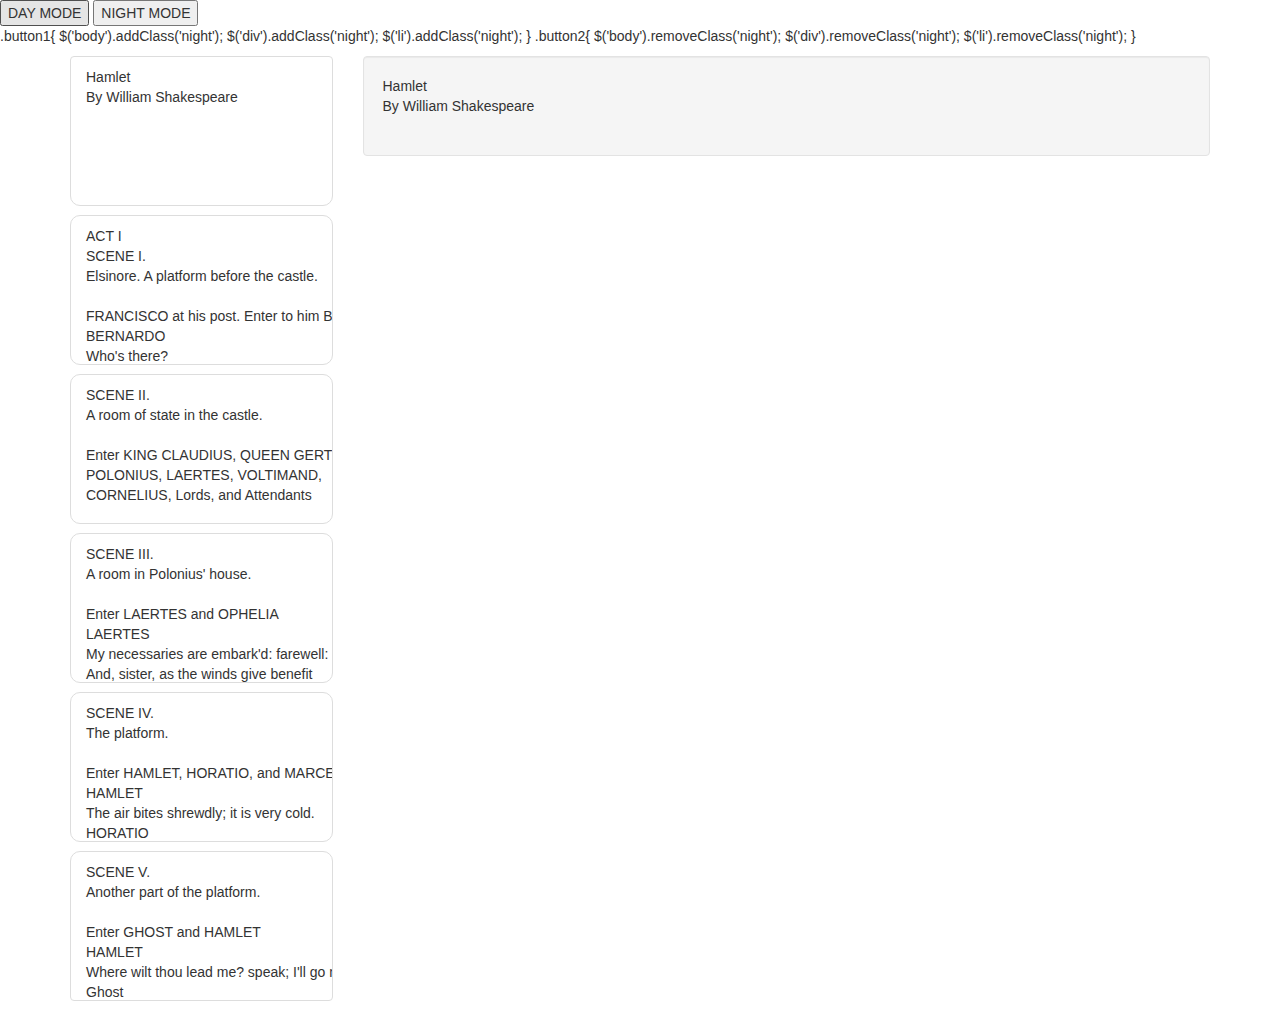
<file: e_reader/index.html>
<html>
	<head>
	<title>eReader</title>
	
	<!-- include jquery, bootstrap and our stylesheet -->
	<script src="http://code.jquery.com/jquery-1.11.3.min.js"></script>
	
	<link rel="stylesheet"
		  type="text/css"
		  href="bootstrap.css"
	      />

	<link rel="stylesheet"
		  type="text/css"
		  href="styles.css"
	      />	
	
	<button onclick=stylesheet.button1 >DAY MODE</button>
	<button onclick=stylesheet.button2 >NIGHT MODE</button>
	</head>
	<body>
	<div>
		.button1{
		$('body').addClass('night');
		$('div').addClass('night');
		$('li').addClass('night');
		}
		.button2{
		$('body').removeClass('night');
		$('div').removeClass('night');
		$('li').removeClass('night');
		}
	</div>
	<div class="container">

		<!-- 
			 we have 1 row that contains 2 columns
		     one for the thumbnails and one for the 
		     main reader view
		-->
		<div class="row">
			<div class="col-md-3">
				<!-- 
					This is a list view that will 
					contain all the chapter thumbnails
				-->
				<ul class="list-group scrollable" id="chapterlist">
					<!--
						The id contains the chapter number, something 
						we will use in the JS code
						The class list-group-item is for bootstrap
						and chapter-thumbnail is for our code
					-->
            		<li id="chapter0" 
            		   class="list-group-item chapter-thumbnail">Hamlet
By William Shakespeare
            		</li>
            		<li id="chapter1" class="list-group-item chapter-thumbnail">ACT I
SCENE I. 
Elsinore. A platform before the castle.

FRANCISCO at his post. Enter to him BERNARDO
BERNARDO
Who's there?
FRANCISCO
Nay, answer me: stand, and unfold yourself.
BERNARDO
Long live the king!
FRANCISCO
Bernardo?
BERNARDO
He.
FRANCISCO
You come most carefully upon your hour.
BERNARDO
'Tis now struck twelve; get thee to bed, Francisco.
FRANCISCO
For this relief much thanks: 'tis bitter cold,
And I am sick at heart.
BERNARDO
Have you had quiet guard?
FRANCISCO
Not a mouse stirring.
BERNARDO
Well, good night.
If you do meet Horatio and Marcellus,
The rivals of my watch, bid them make haste.
FRANCISCO
I think I hear them. Stand, ho! Who's there?
Enter HORATIO and MARCELLUS

HORATIO
Friends to this ground.
MARCELLUS
And liegemen to the Dane.
FRANCISCO
Give you good night.
MARCELLUS
O, farewell, honest soldier:
Who hath relieved you?
FRANCISCO
Bernardo has my place.
Give you good night.
Exit

MARCELLUS
Holla! Bernardo!
BERNARDO
Say,
What, is Horatio there?
HORATIO
A piece of him.
BERNARDO
Welcome, Horatio: welcome, good Marcellus.
MARCELLUS
What, has this thing appear'd again to-night?
BERNARDO
I have seen nothing.
MARCELLUS
Horatio says 'tis but our fantasy,
And will not let belief take hold of him
Touching this dreaded sight, twice seen of us:
Therefore I have entreated him along
With us to watch the minutes of this night;
That if again this apparition come,
He may approve our eyes and speak to it.
HORATIO
Tush, tush, 'twill not appear.
BERNARDO
Sit down awhile;
And let us once again assail your ears,
That are so fortified against our story
What we have two nights seen.
HORATIO
Well, sit we down,
And let us hear Bernardo speak of this.
BERNARDO
Last night of all,
When yond same star that's westward from the pole
Had made his course to illume that part of heaven
Where now it burns, Marcellus and myself,
The bell then beating one,--
Enter Ghost

MARCELLUS
Peace, break thee off; look, where it comes again!
BERNARDO
In the same figure, like the king that's dead.
MARCELLUS
Thou art a scholar; speak to it, Horatio.
BERNARDO
Looks it not like the king? mark it, Horatio.
HORATIO
Most like: it harrows me with fear and wonder.
BERNARDO
It would be spoke to.
MARCELLUS
Question it, Horatio.
HORATIO
What art thou that usurp'st this time of night,
Together with that fair and warlike form
In which the majesty of buried Denmark
Did sometimes march? by heaven I charge thee, speak!
MARCELLUS
It is offended.
BERNARDO
See, it stalks away!
HORATIO
Stay! speak, speak! I charge thee, speak!
Exit Ghost

MARCELLUS
'Tis gone, and will not answer.
BERNARDO
How now, Horatio! you tremble and look pale:
Is not this something more than fantasy?
What think you on't?
HORATIO
Before my God, I might not this believe
Without the sensible and true avouch
Of mine own eyes.
MARCELLUS
Is it not like the king?
HORATIO
As thou art to thyself:
Such was the very armour he had on
When he the ambitious Norway combated;
So frown'd he once, when, in an angry parle,
He smote the sledded Polacks on the ice.
'Tis strange.
MARCELLUS
Thus twice before, and jump at this dead hour,
With martial stalk hath he gone by our watch.
HORATIO
In what particular thought to work I know not;
But in the gross and scope of my opinion,
This bodes some strange eruption to our state.
MARCELLUS
Good now, sit down, and tell me, he that knows,
Why this same strict and most observant watch
So nightly toils the subject of the land,
And why such daily cast of brazen cannon,
And foreign mart for implements of war;
Why such impress of shipwrights, whose sore task
Does not divide the Sunday from the week;
What might be toward, that this sweaty haste
Doth make the night joint-labourer with the day:
Who is't that can inform me?
HORATIO
That can I;
At least, the whisper goes so. Our last king,
Whose image even but now appear'd to us,
Was, as you know, by Fortinbras of Norway,
Thereto prick'd on by a most emulate pride,
Dared to the combat; in which our valiant Hamlet--
For so this side of our known world esteem'd him--
Did slay this Fortinbras; who by a seal'd compact,
Well ratified by law and heraldry,
Did forfeit, with his life, all those his lands
Which he stood seized of, to the conqueror:
Against the which, a moiety competent
Was gaged by our king; which had return'd
To the inheritance of Fortinbras,
Had he been vanquisher; as, by the same covenant,
And carriage of the article design'd,
His fell to Hamlet. Now, sir, young Fortinbras,
Of unimproved mettle hot and full,
Hath in the skirts of Norway here and there
Shark'd up a list of lawless resolutes,
For food and diet, to some enterprise
That hath a stomach in't; which is no other--
As it doth well appear unto our state--
But to recover of us, by strong hand
And terms compulsatory, those foresaid lands
So by his father lost: and this, I take it,
Is the main motive of our preparations,
The source of this our watch and the chief head
Of this post-haste and romage in the land.
BERNARDO
I think it be no other but e'en so:
Well may it sort that this portentous figure
Comes armed through our watch; so like the king
That was and is the question of these wars.
HORATIO
A mote it is to trouble the mind's eye.
In the most high and palmy state of Rome,
A little ere the mightiest Julius fell,
The graves stood tenantless and the sheeted dead
Did squeak and gibber in the Roman streets:
As stars with trains of fire and dews of blood,
Disasters in the sun; and the moist star
Upon whose influence Neptune's empire stands
Was sick almost to doomsday with eclipse:
And even the like precurse of fierce events,
As harbingers preceding still the fates
And prologue to the omen coming on,
Have heaven and earth together demonstrated
Unto our climatures and countrymen.--
But soft, behold! lo, where it comes again!
Re-enter Ghost

I'll cross it, though it blast me. Stay, illusion!
If thou hast any sound, or use of voice,
Speak to me:
If there be any good thing to be done,
That may to thee do ease and grace to me,
Speak to me:
Cock crows

If thou art privy to thy country's fate,
Which, happily, foreknowing may avoid, O, speak!
Or if thou hast uphoarded in thy life
Extorted treasure in the womb of earth,
For which, they say, you spirits oft walk in death,
Speak of it: stay, and speak! Stop it, Marcellus.
MARCELLUS
Shall I strike at it with my partisan?
HORATIO
Do, if it will not stand.
BERNARDO
'Tis here!
HORATIO
'Tis here!
MARCELLUS
'Tis gone!
Exit Ghost

We do it wrong, being so majestical,
To offer it the show of violence;
For it is, as the air, invulnerable,
And our vain blows malicious mockery.
BERNARDO
It was about to speak, when the cock crew.
HORATIO
And then it started like a guilty thing
Upon a fearful summons. I have heard,
The cock, that is the trumpet to the morn,
Doth with his lofty and shrill-sounding throat
Awake the god of day; and, at his warning,
Whether in sea or fire, in earth or air,
The extravagant and erring spirit hies
To his confine: and of the truth herein
This present object made probation.
MARCELLUS
It faded on the crowing of the cock.
Some say that ever 'gainst that season comes
Wherein our Saviour's birth is celebrated,
The bird of dawning singeth all night long:
And then, they say, no spirit dares stir abroad;
The nights are wholesome; then no planets strike,
No fairy takes, nor witch hath power to charm,
So hallow'd and so gracious is the time.
HORATIO
So have I heard and do in part believe it.
But, look, the morn, in russet mantle clad,
Walks o'er the dew of yon high eastward hill:
Break we our watch up; and by my advice,
Let us impart what we have seen to-night
Unto young Hamlet; for, upon my life,
This spirit, dumb to us, will speak to him.
Do you consent we shall acquaint him with it,
As needful in our loves, fitting our duty?
MARCELLUS
Let's do't, I pray; and I this morning know
Where we shall find him most conveniently.
Exeunt
            		</li>
            		<li id="chapter2" class="list-group-item chapter-thumbnail">SCENE II. 
A room of state in the castle.

Enter KING CLAUDIUS, QUEEN GERTRUDE, HAMLET, 
POLONIUS, LAERTES, VOLTIMAND, 
CORNELIUS, Lords, and Attendants

KING CLAUDIUS
Though yet of Hamlet our dear brother's death
The memory be green, and that it us befitted
To bear our hearts in grief and our whole kingdom
To be contracted in one brow of woe,
Yet so far hath discretion fought with nature
That we with wisest sorrow think on him,
Together with remembrance of ourselves.
Therefore our sometime sister, now our queen,
The imperial jointress to this warlike state,
Have we, as 'twere with a defeated joy,--
With an auspicious and a dropping eye,
With mirth in funeral and with dirge in marriage,
In equal scale weighing delight and dole,--
Taken to wife: nor have we herein barr'd
Your better wisdoms, which have freely gone
With this affair along. For all, our thanks.
Now follows, that you know, young Fortinbras,
Holding a weak supposal of our worth,
Or thinking by our late dear brother's death
Our state to be disjoint and out of frame,
Colleagued with the dream of his advantage,
He hath not fail'd to pester us with message,
Importing the surrender of those lands
Lost by his father, with all bonds of law,
To our most valiant brother. So much for him.
Now for ourself and for this time of meeting:
Thus much the business is: we have here writ
To Norway, uncle of young Fortinbras,--
Who, impotent and bed-rid, scarcely hears
Of this his nephew's purpose,--to suppress
His further gait herein; in that the levies,
The lists and full proportions, are all made
Out of his subject: and we here dispatch
You, good Cornelius, and you, Voltimand,
For bearers of this greeting to old Norway;
Giving to you no further personal power
To business with the king, more than the scope
Of these delated articles allow.
Farewell, and let your haste commend your duty.
CORNELIUS VOLTIMAND
In that and all things will we show our duty.
KING CLAUDIUS
We doubt it nothing: heartily farewell.
Exeunt VOLTIMAND and CORNELIUS

And now, Laertes, what's the news with you?
You told us of some suit; what is't, Laertes?
You cannot speak of reason to the Dane,
And loose your voice: what wouldst thou beg, Laertes,
That shall not be my offer, not thy asking?
The head is not more native to the heart,
The hand more instrumental to the mouth,
Than is the throne of Denmark to thy father.
What wouldst thou have, Laertes?
LAERTES
My dread lord,
Your leave and favour to return to France;
From whence though willingly I came to Denmark,
To show my duty in your coronation,
Yet now, I must confess, that duty done,
My thoughts and wishes bend again toward France
And bow them to your gracious leave and pardon.
KING CLAUDIUS
Have you your father's leave? What says Polonius?
LORD POLONIUS
He hath, my lord, wrung from me my slow leave
By laboursome petition, and at last
Upon his will I seal'd my hard consent:
I do beseech you, give him leave to go.
KING CLAUDIUS
Take thy fair hour, Laertes; time be thine,
And thy best graces spend it at thy will!
But now, my cousin Hamlet, and my son,--
HAMLET
[Aside] A little more than kin, and less than kind.
KING CLAUDIUS
How is it that the clouds still hang on you?
HAMLET
Not so, my lord; I am too much i' the sun.
QUEEN GERTRUDE
Good Hamlet, cast thy nighted colour off,
And let thine eye look like a friend on Denmark.
Do not for ever with thy vailed lids
Seek for thy noble father in the dust:
Thou know'st 'tis common; all that lives must die,
Passing through nature to eternity.
HAMLET
Ay, madam, it is common.
QUEEN GERTRUDE
If it be,
Why seems it so particular with thee?
HAMLET
Seems, madam! nay it is; I know not 'seems.'
'Tis not alone my inky cloak, good mother,
Nor customary suits of solemn black,
Nor windy suspiration of forced breath,
No, nor the fruitful river in the eye,
Nor the dejected 'havior of the visage,
Together with all forms, moods, shapes of grief,
That can denote me truly: these indeed seem,
For they are actions that a man might play:
But I have that within which passeth show;
These but the trappings and the suits of woe.
KING CLAUDIUS
'Tis sweet and commendable in your nature, Hamlet,
To give these mourning duties to your father:
But, you must know, your father lost a father;
That father lost, lost his, and the survivor bound
In filial obligation for some term
To do obsequious sorrow: but to persever
In obstinate condolement is a course
Of impious stubbornness; 'tis unmanly grief;
It shows a will most incorrect to heaven,
A heart unfortified, a mind impatient,
An understanding simple and unschool'd:
For what we know must be and is as common
As any the most vulgar thing to sense,
Why should we in our peevish opposition
Take it to heart? Fie! 'tis a fault to heaven,
A fault against the dead, a fault to nature,
To reason most absurd: whose common theme
Is death of fathers, and who still hath cried,
From the first corse till he that died to-day,
'This must be so.' We pray you, throw to earth
This unprevailing woe, and think of us
As of a father: for let the world take note,
You are the most immediate to our throne;
And with no less nobility of love
Than that which dearest father bears his son,
Do I impart toward you. For your intent
In going back to school in Wittenberg,
It is most retrograde to our desire:
And we beseech you, bend you to remain
Here, in the cheer and comfort of our eye,
Our chiefest courtier, cousin, and our son.
QUEEN GERTRUDE
Let not thy mother lose her prayers, Hamlet:
I pray thee, stay with us; go not to Wittenberg.
HAMLET
I shall in all my best obey you, madam.
KING CLAUDIUS
Why, 'tis a loving and a fair reply:
Be as ourself in Denmark. Madam, come;
This gentle and unforced accord of Hamlet
Sits smiling to my heart: in grace whereof,
No jocund health that Denmark drinks to-day,
But the great cannon to the clouds shall tell,
And the king's rouse the heavens all bruit again,
Re-speaking earthly thunder. Come away.
Exeunt all but HAMLET

HAMLET
O, that this too too solid flesh would melt
Thaw and resolve itself into a dew!
Or that the Everlasting had not fix'd
His canon 'gainst self-slaughter! O God! God!
How weary, stale, flat and unprofitable,
Seem to me all the uses of this world!
Fie on't! ah fie! 'tis an unweeded garden,
That grows to seed; things rank and gross in nature
Possess it merely. That it should come to this!
But two months dead: nay, not so much, not two:
So excellent a king; that was, to this,
Hyperion to a satyr; so loving to my mother
That he might not beteem the winds of heaven
Visit her face too roughly. Heaven and earth!
Must I remember? why, she would hang on him,
As if increase of appetite had grown
By what it fed on: and yet, within a month--
Let me not think on't--Frailty, thy name is woman!--
A little month, or ere those shoes were old
With which she follow'd my poor father's body,
Like Niobe, all tears:--why she, even she--
O, God! a beast, that wants discourse of reason,
Would have mourn'd longer--married with my uncle,
My father's brother, but no more like my father
Than I to Hercules: within a month:
Ere yet the salt of most unrighteous tears
Had left the flushing in her galled eyes,
She married. O, most wicked speed, to post
With such dexterity to incestuous sheets!
It is not nor it cannot come to good:
But break, my heart; for I must hold my tongue.
Enter HORATIO, MARCELLUS, and BERNARDO

HORATIO
Hail to your lordship!
HAMLET
I am glad to see you well:
Horatio,--or I do forget myself.
HORATIO
The same, my lord, and your poor servant ever.
HAMLET
Sir, my good friend; I'll change that name with you:
And what make you from Wittenberg, Horatio? Marcellus?
MARCELLUS
My good lord--
HAMLET
I am very glad to see you. Good even, sir.
But what, in faith, make you from Wittenberg?
HORATIO
A truant disposition, good my lord.
HAMLET
I would not hear your enemy say so,
Nor shall you do mine ear that violence,
To make it truster of your own report
Against yourself: I know you are no truant.
But what is your affair in Elsinore?
We'll teach you to drink deep ere you depart.
HORATIO
My lord, I came to see your father's funeral.
HAMLET
I pray thee, do not mock me, fellow-student;
I think it was to see my mother's wedding.
HORATIO
Indeed, my lord, it follow'd hard upon.
HAMLET
Thrift, thrift, Horatio! the funeral baked meats
Did coldly furnish forth the marriage tables.
Would I had met my dearest foe in heaven
Or ever I had seen that day, Horatio!
My father!--methinks I see my father.
HORATIO
Where, my lord?
HAMLET
In my mind's eye, Horatio.
HORATIO
I saw him once; he was a goodly king.
HAMLET
He was a man, take him for all in all,
I shall not look upon his like again.
HORATIO
My lord, I think I saw him yesternight.
HAMLET
Saw? who?
HORATIO
My lord, the king your father.
HAMLET
The king my father!
HORATIO
Season your admiration for awhile
With an attent ear, till I may deliver,
Upon the witness of these gentlemen,
This marvel to you.
HAMLET
For God's love, let me hear.
HORATIO
Two nights together had these gentlemen,
Marcellus and Bernardo, on their watch,
In the dead vast and middle of the night,
Been thus encounter'd. A figure like your father,
Armed at point exactly, cap-a-pe,
Appears before them, and with solemn march
Goes slow and stately by them: thrice he walk'd
By their oppress'd and fear-surprised eyes,
Within his truncheon's length; whilst they, distilled
Almost to jelly with the act of fear,
Stand dumb and speak not to him. This to me
In dreadful secrecy impart they did;
And I with them the third night kept the watch;
Where, as they had deliver'd, both in time,
Form of the thing, each word made true and good,
The apparition comes: I knew your father;
These hands are not more like.
HAMLET
But where was this?
MARCELLUS
My lord, upon the platform where we watch'd.
HAMLET
Did you not speak to it?
HORATIO
My lord, I did;
But answer made it none: yet once methought
It lifted up its head and did address
Itself to motion, like as it would speak;
But even then the morning cock crew loud,
And at the sound it shrunk in haste away,
And vanish'd from our sight.
HAMLET
'Tis very strange.
HORATIO
As I do live, my honour'd lord, 'tis true;
And we did think it writ down in our duty
To let you know of it.
HAMLET
Indeed, indeed, sirs, but this troubles me.
Hold you the watch to-night?
MARCELLUS BERNARDO
We do, my lord.
HAMLET
Arm'd, say you?
MARCELLUS BERNARDO
Arm'd, my lord.
HAMLET
From top to toe?
MARCELLUS BERNARDO
My lord, from head to foot.
HAMLET
Then saw you not his face?
HORATIO
O, yes, my lord; he wore his beaver up.
HAMLET
What, look'd he frowningly?
HORATIO
A countenance more in sorrow than in anger.
HAMLET
Pale or red?
HORATIO
Nay, very pale.
HAMLET
And fix'd his eyes upon you?
HORATIO
Most constantly.
HAMLET
I would I had been there.
HORATIO
It would have much amazed you.
HAMLET
Very like, very like. Stay'd it long?
HORATIO
While one with moderate haste might tell a hundred.
MARCELLUS BERNARDO
Longer, longer.
HORATIO
Not when I saw't.
HAMLET
His beard was grizzled--no?
HORATIO
It was, as I have seen it in his life,
A sable silver'd.
HAMLET
I will watch to-night;
Perchance 'twill walk again.
HORATIO
I warrant it will.
HAMLET
If it assume my noble father's person,
I'll speak to it, though hell itself should gape
And bid me hold my peace. I pray you all,
If you have hitherto conceal'd this sight,
Let it be tenable in your silence still;
And whatsoever else shall hap to-night,
Give it an understanding, but no tongue:
I will requite your loves. So, fare you well:
Upon the platform, 'twixt eleven and twelve,
I'll visit you.
All
Our duty to your honour.
HAMLET
Your loves, as mine to you: farewell.
Exeunt all but HAMLET

My father's spirit in arms! all is not well;
I doubt some foul play: would the night were come!
Till then sit still, my soul: foul deeds will rise,
Though all the earth o'erwhelm them, to men's eyes.
Exit
            		</li>
            		<li id="chapter3" class="list-group-item chapter-thumbnail">SCENE III. 
A room in Polonius' house.

Enter LAERTES and OPHELIA
LAERTES
My necessaries are embark'd: farewell:
And, sister, as the winds give benefit
And convoy is assistant, do not sleep,
But let me hear from you.
OPHELIA
Do you doubt that?
LAERTES
For Hamlet and the trifling of his favour,
Hold it a fashion and a toy in blood,
A violet in the youth of primy nature,
Forward, not permanent, sweet, not lasting,
The perfume and suppliance of a minute; No more.
OPHELIA
No more but so?
LAERTES
Think it no more;
For nature, crescent, does not grow alone
In thews and bulk, but, as this temple waxes,
The inward service of the mind and soul
Grows wide withal. Perhaps he loves you now,
And now no soil nor cautel doth besmirch
The virtue of his will: but you must fear,
His greatness weigh'd, his will is not his own;
For he himself is subject to his birth:
He may not, as unvalued persons do,
Carve for himself; for on his choice depends
The safety and health of this whole state;
And therefore must his choice be circumscribed
Unto the voice and yielding of that body
Whereof he is the head. Then if he says he loves you,
It fits your wisdom so far to believe it
As he in his particular act and place
May give his saying deed; which is no further
Than the main voice of Denmark goes withal.
Then weigh what loss your honour may sustain,
If with too credent ear you list his songs,
Or lose your heart, or your chaste treasure open
To his unmaster'd importunity.
Fear it, Ophelia, fear it, my dear sister,
And keep you in the rear of your affection,
Out of the shot and danger of desire.
The chariest maid is prodigal enough,
If she unmask her beauty to the moon:
Virtue itself 'scapes not calumnious strokes:
The canker galls the infants of the spring,
Too oft before their buttons be disclosed,
And in the morn and liquid dew of youth
Contagious blastments are most imminent.
Be wary then; best safety lies in fear:
Youth to itself rebels, though none else near.
OPHELIA
I shall the effect of this good lesson keep,
As watchman to my heart. But, good my brother,
Do not, as some ungracious pastors do,
Show me the steep and thorny way to heaven;
Whiles, like a puff'd and reckless libertine,
Himself the primrose path of dalliance treads,
And recks not his own rede.
LAERTES
O, fear me not.
I stay too long: but here my father comes.
Enter POLONIUS

A double blessing is a double grace,
Occasion smiles upon a second leave.
LORD POLONIUS
Yet here, Laertes! aboard, aboard, for shame!
The wind sits in the shoulder of your sail,
And you are stay'd for. There; my blessing with thee!
And these few precepts in thy memory
See thou character. Give thy thoughts no tongue,
Nor any unproportioned thought his act.
Be thou familiar, but by no means vulgar.
Those friends thou hast, and their adoption tried,
Grapple them to thy soul with hoops of steel;
But do not dull thy palm with entertainment
Of each new-hatch'd, unfledged comrade. Beware
Of entrance to a quarrel, but being in,
Bear't that the opposed may beware of thee.
Give every man thy ear, but few thy voice;
Take each man's censure, but reserve thy judgment.
Costly thy habit as thy purse can buy,
But not express'd in fancy; rich, not gaudy;
For the apparel oft proclaims the man,
And they in France of the best rank and station
Are of a most select and generous chief in that.
Neither a borrower nor a lender be;
For loan oft loses both itself and friend,
And borrowing dulls the edge of husbandry.
This above all: to thine ownself be true,
And it must follow, as the night the day,
Thou canst not then be false to any man.
Farewell: my blessing season this in thee!
LAERTES
Most humbly do I take my leave, my lord.
LORD POLONIUS
The time invites you; go; your servants tend.
LAERTES
Farewell, Ophelia; and remember well
What I have said to you.
OPHELIA
'Tis in my memory lock'd,
And you yourself shall keep the key of it.
LAERTES
Farewell.
Exit

LORD POLONIUS
What is't, Ophelia, be hath said to you?
OPHELIA
So please you, something touching the Lord Hamlet.
LORD POLONIUS
Marry, well bethought:
'Tis told me, he hath very oft of late
Given private time to you; and you yourself
Have of your audience been most free and bounteous:
If it be so, as so 'tis put on me,
And that in way of caution, I must tell you,
You do not understand yourself so clearly
As it behoves my daughter and your honour.
What is between you? give me up the truth.
OPHELIA
He hath, my lord, of late made many tenders
Of his affection to me.
LORD POLONIUS
Affection! pooh! you speak like a green girl,
Unsifted in such perilous circumstance.
Do you believe his tenders, as you call them?
OPHELIA
I do not know, my lord, what I should think.
LORD POLONIUS
Marry, I'll teach you: think yourself a baby;
That you have ta'en these tenders for true pay,
Which are not sterling. Tender yourself more dearly;
Or--not to crack the wind of the poor phrase,
Running it thus--you'll tender me a fool.
OPHELIA
My lord, he hath importuned me with love
In honourable fashion.
LORD POLONIUS
Ay, fashion you may call it; go to, go to.
OPHELIA
And hath given countenance to his speech, my lord,
With almost all the holy vows of heaven.
LORD POLONIUS
Ay, springes to catch woodcocks. I do know,
When the blood burns, how prodigal the soul
Lends the tongue vows: these blazes, daughter,
Giving more light than heat, extinct in both,
Even in their promise, as it is a-making,
You must not take for fire. From this time
Be somewhat scanter of your maiden presence;
Set your entreatments at a higher rate
Than a command to parley. For Lord Hamlet,
Believe so much in him, that he is young
And with a larger tether may he walk
Than may be given you: in few, Ophelia,
Do not believe his vows; for they are brokers,
Not of that dye which their investments show,
But mere implorators of unholy suits,
Breathing like sanctified and pious bawds,
The better to beguile. This is for all:
I would not, in plain terms, from this time forth,
Have you so slander any moment leisure,
As to give words or talk with the Lord Hamlet.
Look to't, I charge you: come your ways.
OPHELIA
I shall obey, my lord.
Exeunt
            		</li>
            		<li id="chapter4" class="list-group-item chapter-thumbnail">SCENE IV. 
The platform.

Enter HAMLET, HORATIO, and MARCELLUS
HAMLET
The air bites shrewdly; it is very cold.
HORATIO
It is a nipping and an eager air.
HAMLET
What hour now?
HORATIO
I think it lacks of twelve.
HAMLET
No, it is struck.
HORATIO
Indeed? I heard it not: then it draws near the season
Wherein the spirit held his wont to walk.
A flourish of trumpets, and ordnance shot off, within

What does this mean, my lord?
HAMLET
The king doth wake to-night and takes his rouse,
Keeps wassail, and the swaggering up-spring reels;
And, as he drains his draughts of Rhenish down,
The kettle-drum and trumpet thus bray out
The triumph of his pledge.
HORATIO
Is it a custom?
HAMLET
Ay, marry, is't:
But to my mind, though I am native here
And to the manner born, it is a custom
More honour'd in the breach than the observance.
This heavy-headed revel east and west
Makes us traduced and tax'd of other nations:
They clepe us drunkards, and with swinish phrase
Soil our addition; and indeed it takes
From our achievements, though perform'd at height,
The pith and marrow of our attribute.
So, oft it chances in particular men,
That for some vicious mole of nature in them,
As, in their birth--wherein they are not guilty,
Since nature cannot choose his origin--
By the o'ergrowth of some complexion,
Oft breaking down the pales and forts of reason,
Or by some habit that too much o'er-leavens
The form of plausive manners, that these men,
Carrying, I say, the stamp of one defect,
Being nature's livery, or fortune's star,--
Their virtues else--be they as pure as grace,
As infinite as man may undergo--
Shall in the general censure take corruption
From that particular fault: the dram of eale
Doth all the noble substance of a doubt
To his own scandal.
HORATIO
Look, my lord, it comes!
Enter Ghost

HAMLET
Angels and ministers of grace defend us!
Be thou a spirit of health or goblin damn'd,
Bring with thee airs from heaven or blasts from hell,
Be thy intents wicked or charitable,
Thou comest in such a questionable shape
That I will speak to thee: I'll call thee Hamlet,
King, father, royal Dane: O, answer me!
Let me not burst in ignorance; but tell
Why thy canonized bones, hearsed in death,
Have burst their cerements; why the sepulchre,
Wherein we saw thee quietly inurn'd,
Hath oped his ponderous and marble jaws,
To cast thee up again. What may this mean,
That thou, dead corse, again in complete steel
Revisit'st thus the glimpses of the moon,
Making night hideous; and we fools of nature
So horridly to shake our disposition
With thoughts beyond the reaches of our souls?
Say, why is this? wherefore? what should we do?
Ghost beckons HAMLET

HORATIO
It beckons you to go away with it,
As if it some impartment did desire
To you alone.
MARCELLUS
Look, with what courteous action
It waves you to a more removed ground:
But do not go with it.
HORATIO
No, by no means.
HAMLET
It will not speak; then I will follow it.
HORATIO
Do not, my lord.
HAMLET
Why, what should be the fear?
I do not set my life in a pin's fee;
And for my soul, what can it do to that,
Being a thing immortal as itself?
It waves me forth again: I'll follow it.
HORATIO
What if it tempt you toward the flood, my lord,
Or to the dreadful summit of the cliff
That beetles o'er his base into the sea,
And there assume some other horrible form,
Which might deprive your sovereignty of reason
And draw you into madness? think of it:
The very place puts toys of desperation,
Without more motive, into every brain
That looks so many fathoms to the sea
And hears it roar beneath.
HAMLET
It waves me still.
Go on; I'll follow thee.
MARCELLUS
You shall not go, my lord.
HAMLET
Hold off your hands.
HORATIO
Be ruled; you shall not go.
HAMLET
My fate cries out,
And makes each petty artery in this body
As hardy as the Nemean lion's nerve.
Still am I call'd. Unhand me, gentlemen.
By heaven, I'll make a ghost of him that lets me!
I say, away! Go on; I'll follow thee.
Exeunt Ghost and HAMLET

HORATIO
He waxes desperate with imagination.
MARCELLUS
Let's follow; 'tis not fit thus to obey him.
HORATIO
Have after. To what issue will this come?
MARCELLUS
Something is rotten in the state of Denmark.
HORATIO
Heaven will direct it.
MARCELLUS
Nay, let's follow him.
Exeunt
            		</li>
            		<li id="chapter5" class="list-group-item chapter-thumbnail">SCENE V. 
Another part of the platform.

Enter GHOST and HAMLET
HAMLET
Where wilt thou lead me? speak; I'll go no further.
Ghost
Mark me.
HAMLET
I will.
Ghost
My hour is almost come,
When I to sulphurous and tormenting flames
Must render up myself.
HAMLET
Alas, poor ghost!
Ghost
Pity me not, but lend thy serious hearing
To what I shall unfold.
HAMLET
Speak; I am bound to hear.
Ghost
So art thou to revenge, when thou shalt hear.
HAMLET
What?
Ghost
I am thy father's spirit,
Doom'd for a certain term to walk the night,
And for the day confined to fast in fires,
Till the foul crimes done in my days of nature
Are burnt and purged away. But that I am forbid
To tell the secrets of my prison-house,
I could a tale unfold whose lightest word
Would harrow up thy soul, freeze thy young blood,
Make thy two eyes, like stars, start from their spheres,
Thy knotted and combined locks to part
And each particular hair to stand on end,
Like quills upon the fretful porpentine:
But this eternal blazon must not be
To ears of flesh and blood. List, list, O, list!
If thou didst ever thy dear father love--
HAMLET
O God!
Ghost
Revenge his foul and most unnatural murder.
HAMLET
Murder!
Ghost
Murder most foul, as in the best it is;
But this most foul, strange and unnatural.
HAMLET
Haste me to know't, that I, with wings as swift
As meditation or the thoughts of love,
May sweep to my revenge.
Ghost
I find thee apt;
And duller shouldst thou be than the fat weed
That roots itself in ease on Lethe wharf,
Wouldst thou not stir in this. Now, Hamlet, hear:
'Tis given out that, sleeping in my orchard,
A serpent stung me; so the whole ear of Denmark
Is by a forged process of my death
Rankly abused: but know, thou noble youth,
The serpent that did sting thy father's life
Now wears his crown.
HAMLET
O my prophetic soul! My uncle!
Ghost
Ay, that incestuous, that adulterate beast,
With witchcraft of his wit, with traitorous gifts,--
O wicked wit and gifts, that have the power
So to seduce!--won to his shameful lust
The will of my most seeming-virtuous queen:
O Hamlet, what a falling-off was there!
From me, whose love was of that dignity
That it went hand in hand even with the vow
I made to her in marriage, and to decline
Upon a wretch whose natural gifts were poor
To those of mine!
But virtue, as it never will be moved,
Though lewdness court it in a shape of heaven,
So lust, though to a radiant angel link'd,
Will sate itself in a celestial bed,
And prey on garbage.
But, soft! methinks I scent the morning air;
Brief let me be. Sleeping within my orchard,
My custom always of the afternoon,
Upon my secure hour thy uncle stole,
With juice of cursed hebenon in a vial,
And in the porches of my ears did pour
The leperous distilment; whose effect
Holds such an enmity with blood of man
That swift as quicksilver it courses through
The natural gates and alleys of the body,
And with a sudden vigour doth posset
And curd, like eager droppings into milk,
The thin and wholesome blood: so did it mine;
And a most instant tetter bark'd about,
Most lazar-like, with vile and loathsome crust,
All my smooth body.
Thus was I, sleeping, by a brother's hand
Of life, of crown, of queen, at once dispatch'd:
Cut off even in the blossoms of my sin,
Unhousel'd, disappointed, unanel'd,
No reckoning made, but sent to my account
With all my imperfections on my head:
O, horrible! O, horrible! most horrible!
If thou hast nature in thee, bear it not;
Let not the royal bed of Denmark be
A couch for luxury and damned incest.
But, howsoever thou pursuest this act,
Taint not thy mind, nor let thy soul contrive
Against thy mother aught: leave her to heaven
And to those thorns that in her bosom lodge,
To prick and sting her. Fare thee well at once!
The glow-worm shows the matin to be near,
And 'gins to pale his uneffectual fire:
Adieu, adieu! Hamlet, remember me.
Exit

HAMLET
O all you host of heaven! O earth! what else?
And shall I couple hell? O, fie! Hold, hold, my heart;
And you, my sinews, grow not instant old,
But bear me stiffly up. Remember thee!
Ay, thou poor ghost, while memory holds a seat
In this distracted globe. Remember thee!
Yea, from the table of my memory
I'll wipe away all trivial fond records,
All saws of books, all forms, all pressures past,
That youth and observation copied there;
And thy commandment all alone shall live
Within the book and volume of my brain,
Unmix'd with baser matter: yes, by heaven!
O most pernicious woman!
O villain, villain, smiling, damned villain!
My tables,--meet it is I set it down,
That one may smile, and smile, and be a villain;
At least I'm sure it may be so in Denmark:
Writing

So, uncle, there you are. Now to my word;
It is 'Adieu, adieu! remember me.'
I have sworn 't.
MARCELLUS HORATIO
[Within] My lord, my lord,--
MARCELLUS
[Within]	Lord Hamlet,--
HORATIO
[Within]	Heaven secure him!
HAMLET
So be it!
HORATIO
[Within] Hillo, ho, ho, my lord!
HAMLET
Hillo, ho, ho, boy! come, bird, come.
Enter HORATIO and MARCELLUS

MARCELLUS
How is't, my noble lord?
HORATIO
What news, my lord?
HAMLET
O, wonderful!
HORATIO
Good my lord, tell it.
HAMLET
No; you'll reveal it.
HORATIO
Not I, my lord, by heaven.
MARCELLUS
Nor I, my lord.
HAMLET
How say you, then; would heart of man once think it?
But you'll be secret?
HORATIO MARCELLUS
Ay, by heaven, my lord.
HAMLET
There's ne'er a villain dwelling in all Denmark
But he's an arrant knave.
HORATIO
There needs no ghost, my lord, come from the grave
To tell us this.
HAMLET
Why, right; you are i' the right;
And so, without more circumstance at all,
I hold it fit that we shake hands and part:
You, as your business and desire shall point you;
For every man has business and desire,
Such as it is; and for mine own poor part,
Look you, I'll go pray.
HORATIO
These are but wild and whirling words, my lord.
HAMLET
I'm sorry they offend you, heartily;
Yes, 'faith heartily.
HORATIO
There's no offence, my lord.
HAMLET
Yes, by Saint Patrick, but there is, Horatio,
And much offence too. Touching this vision here,
It is an honest ghost, that let me tell you:
For your desire to know what is between us,
O'ermaster 't as you may. And now, good friends,
As you are friends, scholars and soldiers,
Give me one poor request.
HORATIO
What is't, my lord? we will.
HAMLET
Never make known what you have seen to-night.
HORATIO MARCELLUS
My lord, we will not.
HAMLET
Nay, but swear't.
HORATIO
In faith,
My lord, not I.
MARCELLUS
Nor I, my lord, in faith.
HAMLET
Upon my sword.
MARCELLUS
We have sworn, my lord, already.
HAMLET
Indeed, upon my sword, indeed.
Ghost
[Beneath] Swear.
HAMLET
Ah, ha, boy! say'st thou so? art thou there,
truepenny?
Come on--you hear this fellow in the cellarage--
Consent to swear.
HORATIO
Propose the oath, my lord.
HAMLET
Never to speak of this that you have seen,
Swear by my sword.
Ghost
[Beneath] Swear.
HAMLET
Hic et ubique? then we'll shift our ground.
Come hither, gentlemen,
And lay your hands again upon my sword:
Never to speak of this that you have heard,
Swear by my sword.
Ghost
[Beneath] Swear.
HAMLET
Well said, old mole! canst work i' the earth so fast?
A worthy pioner! Once more remove, good friends.
HORATIO
O day and night, but this is wondrous strange!
HAMLET
And therefore as a stranger give it welcome.
There are more things in heaven and earth, Horatio,
Than are dreamt of in your philosophy. But come;
Here, as before, never, so help you mercy,
How strange or odd soe'er I bear myself,
As I perchance hereafter shall think meet
To put an antic disposition on,
That you, at such times seeing me, never shall,
With arms encumber'd thus, or this headshake,
Or by pronouncing of some doubtful phrase,
As 'Well, well, we know,' or 'We could, an if we would,'
Or 'If we list to speak,' or 'There be, an if they might,'
Or such ambiguous giving out, to note
That you know aught of me: this not to do,
So grace and mercy at your most need help you, Swear.
Ghost
[Beneath] Swear.
HAMLET
Rest, rest, perturbed spirit!
They swear

So, gentlemen,
With all my love I do commend me to you:
And what so poor a man as Hamlet is
May do, to express his love and friending to you,
God willing, shall not lack. Let us go in together;
And still your fingers on your lips, I pray.
The time is out of joint: O cursed spite,
That ever I was born to set it right!
Nay, come, let's go together.
Exeunt
            		</li>
          		</ul>
          	</div>

          	<!-- 
				This contains the main reader view 
				that will show the whole chapter. 
				It is currently empty because we will 
				fill in using JavaScript
          	-->
			<div class="col-md-9">
				<!--
					well is a bootstrap class for creating 
					a nice container box
					The id, mainViewer is for our use
				-->
				<div class="well" id="mainViewer" >
				</div>
			</div>
			
		</div>
		
	</div>

	<script>
		// this is a variable to keep track
		// of which chapter we are on
		var counter = 0;

		// when we click on a chapter thumbnail
		// it displays that chapter
		// this code is pretty similar to the 
		// image gallery, but I've added some code
		// to update the counter
		$(".chapter-thumbnail").click(function(){
			// copy the html from the thumbnail (this)
			// to the main viwer
			$("#mainViewer").html( 
				$(this).html());

			// get the id of this element so we can
			// get hold of its number
			var id = $(this).attr("id");

			// set the counter to the number of the 
			// chapter we selected. 
			// We get this by taking the last charcter
			// of the id and convert it to a number
			// id.slice gets a subsection of the string
			// passing in -1 means we get just the
			// last character
			// parseInt converts it to a number (integer)
			counter = parseInt(id.slice(-1));
		});

		// virtually click the first chapter to select it
		$("#chapter"+counter).click();

		// when we click on the main viewer we want to 
		// move forward or backward in the 
		// chapter
		$("#mainViewer").click(function (event){
			
			// move forward if we click to the right 
			// or backward if we click to the left

			// event.offsetX is the horizontal
			// position of the mouse inside the 
			// element we have clicked on, 
			// it will be between 0 
			// and the width of the element

			// $(this).width()*0.3 is 30% of
			// the with of the element

			// if event.offsetX is less than
			// 30% of the width, it means it is
			// on the left hand side
			if(event.offsetX 
				< $(this).width()*0.3){
				// if we've clicked on the left
				// go back
				counter = counter - 1;
			} else {
				// if we've clicked on the right
				// go forwards
				counter = counter + 1;
			}

			// If we've gone below 0 it means
			// we were at the beginning, and 
			// should just stay at zero
			if(counter < 0){
				counter =  0;
			}

			// $(".chapter-thumbnail").length
			// is the number of elements that 
			// match the selector .chapter-thumbnail
			// i.e. the number of chapter thumbnails
			// if counter is equal to or more than
			// the number of thumbnails it means 
			// we've gone past the last chapter which
			// is $(".chapter-thumbnail").length-1
			// (because we start counting at 0)
			if(counter >= 
				$(".chapter-thumbnail").length){
				counter = 
			$(".chapter-thumbnail").length-1;
			}
			
			// we get the id of the chapter thumbnail
			// we want by putting counter on the end
			// of it. 
			// we can do a virtual click on the 
			// chapter thumbnail to select it
			$("#chapter"+counter).click();
		});

	</script>

	</body>
</html>
</file>
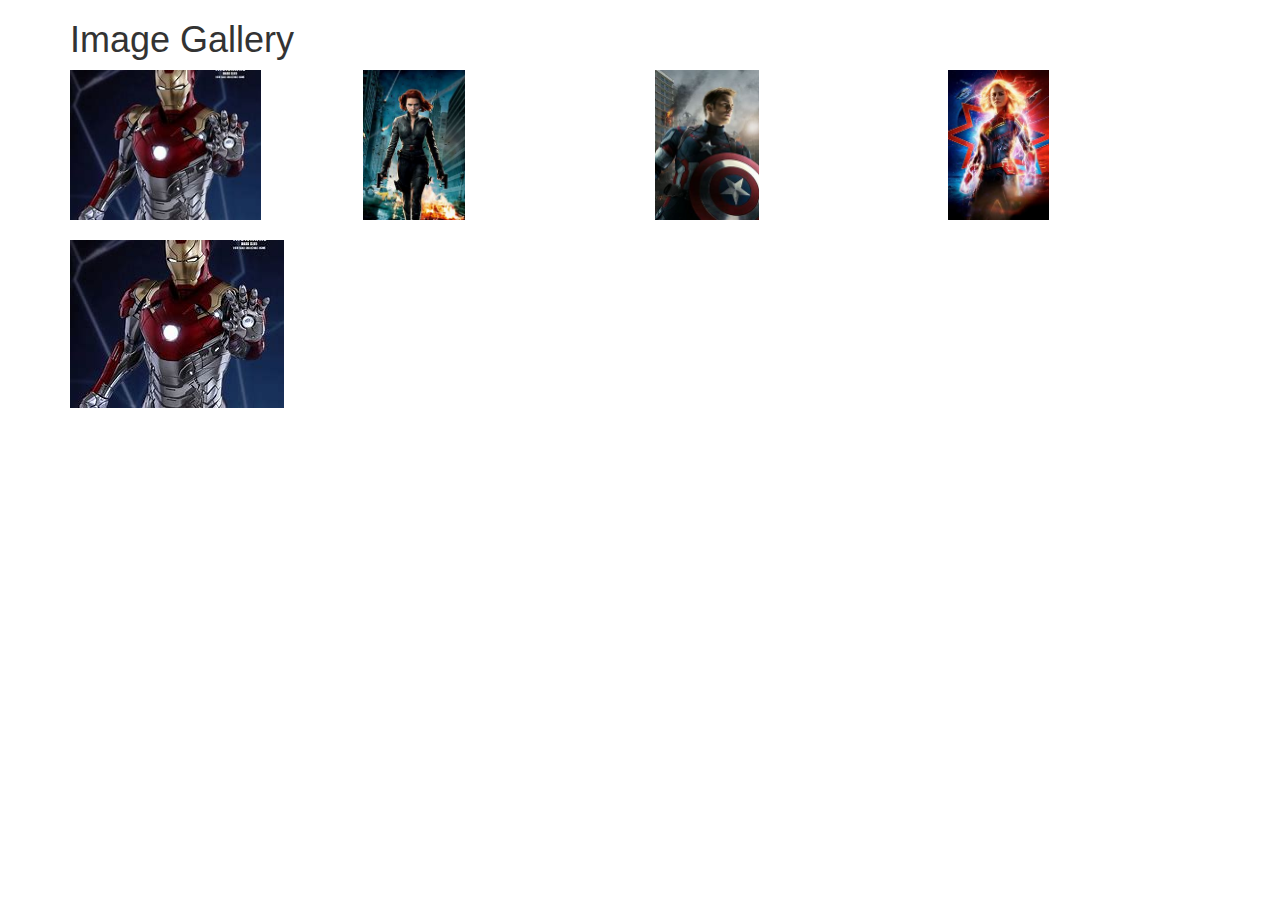
<file: Images_Move/index.html>
<!DOCTYPE html>
<html lang="eng">
	<head>
		<title>Image Gallery</title>

		<!-- import bootstrap -->
		<link rel="stylesheet"
			  type="text/css"
			  href="bootstrap.css"
		      />

		<!-- import our own stylesheet -->
		<link rel="stylesheet"
			  type="text/css"
			  href="styles.css"
		      />	

		<!-- import jQuery -->
		<script src="http://code.jquery.com/jquery-1.11.3.min.js"></script>
	</head>
	<body>
	<div class="container">
		<h1>Image Gallery</h1>

		<!--
		   These are the thumbnail images.
		   They are laid out using the 
		   bootstrap grid.
		   I have given them all the class
		   "crop-image" which I use in the
		   css and the javascript code.
		-->
		<div class="row">
			<div class="col-md-3">
				<img class="crop-img" 
				  src="img_6.jpg" 
				  alt="graffittied building"/> 
			</div>
			<div class="col-md-3">
				<img class="crop-img" 
				  src="img_7.jpg" 
				  alt="display of cheese"/> 
			</div>
			<div class="col-md-3">
				<img class="crop-img" 
				  src="img_8.jpg" 
				  alt="synethesizer workshop"/> 
			</div>
			<div class="col-md-3">
				<img class="crop-img" 
				   src="img_9.jpg" 
				   alt="City night"/> 
			</div>
		</div>
		<!--
			this is the large image which is
			on a row of its own. 
			I will change it's source in the 
			javascript
		-->
		<div class="row">
			<div class="col-md-12">
				<img id="bigImage" 
				  class="large-img" 
				  src="img_6.jpg" 
				  alt="graffittied building"/> 
			</div>
		</div>
	</div>

	<script>
		// when we click on the thumbnail
		// we set the src attribute of the 
		// bit image to be the same as the 
		// src of the image we have clicked on
		// ("this"). This loads the same
		// image file into the big image
		$(".crop-img").click(function(){
			$("#bigImage").attr('src', 
				$(this).attr('src'));
		});
	</script>

	</body>
</html>
</file>
<file: e_reader/styles.css>
/*
   This is the css for the chapter thumbnails
   They are small boxes that show the first
   few lines of a chapter.
   There are several bits of css to make sure that they
   properly.
*/ 
.chapter-thumbnail {
  margin-top: 10px;   /* add a margin to look nice */
  white-space : pre;  /* preserve the original line breaks and spacing
  						 (I need this because the content of the
  						 chapter is just text not HTML, so normally
  						 the line breaks would be ignored) */
  overflow : hidden;  /* don't show a scroll bar when the text is
                         too big to fit in the box (which it always
                         will be but we don't mind as it is just a
                         thumbnail) */
  max-height: 150px;  /* make sure that the box doesn't get too big */
  height : 150px;     /* even if the text is big */
  border-radius: 10px;/* rounded corners */
}
.button{
	
	
}

#mainViewer {
  margin-top: 10px;
  white-space : pre;   /* preserve the original line breaks (see above)*/
}
</file>
<file: Images_Move/styles.css>
/* use this to put borders around things... */
.crop-img{
  max-height:150px;
  max-width:100%;
  margin-bottom: 10px;
}

.large-img{
  max-width:100%;
  margin-top: 10px;
}
</file>
